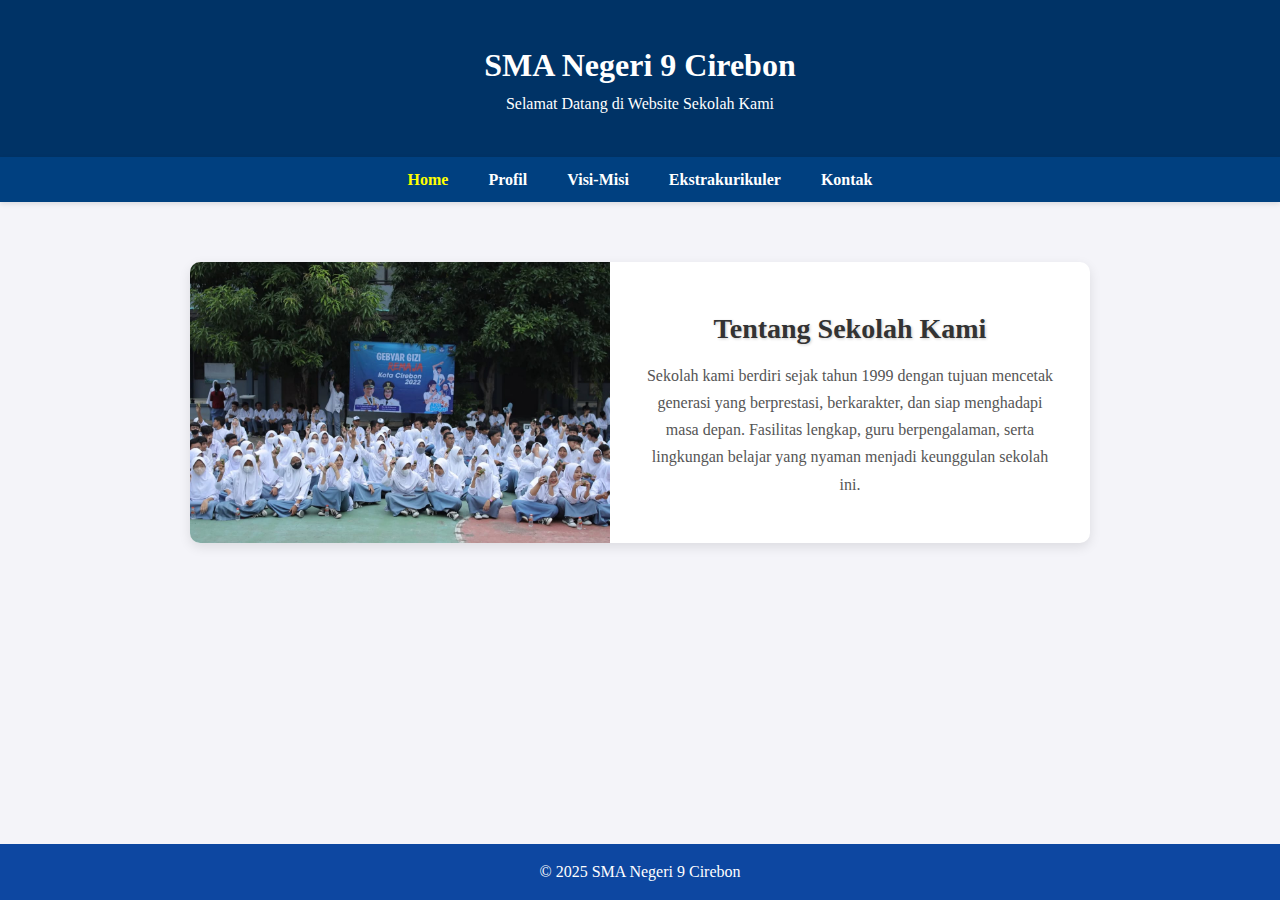
<file: index.html>
<!DOCTYPE html>
<html lang="id">
<head>
  <meta charset="UTF-8">
  <meta http-equiv="X-UA-Compatible" content="IE=Edge">
  <meta name="viewport" content="width=device-width, initial-scale=1.0">
  <title>SMA Negeri 9 Cirebon</title>
  <link rel="stylesheet" href="styles.css">
</head>
<body>

  <header>
    <h1>SMA Negeri 9 Cirebon</h1>
    <p>Selamat Datang di Website Sekolah Kami</p>
  </header>

  <nav>
    <ul>
      <li><a href="index.html" class="active">Home</a></li>
      <li><a href="tentang.html">Profil</a></li>
      <li><a href="visi-misi.html">Visi-Misi</a></li>
      <li><a href="eskul.html">Ekstrakurikuler</a></li>
      <li><a href="kontak.html">Kontak</a></li>
    </ul>
  </nav>

  <main>
    <section class="tentang">
      <div class="gambar">
        <img src="foto/foto1.jpg" alt="Foto Sekolah">
      </div>
      <div class="teks">
        <h2>Tentang Sekolah Kami</h2>
        <p>
          Sekolah kami berdiri sejak tahun 1999 dengan tujuan mencetak generasi yang berprestasi, berkarakter, dan siap menghadapi masa depan. 
          Fasilitas lengkap, guru berpengalaman, serta lingkungan belajar yang nyaman menjadi keunggulan sekolah ini.
        </p>
      </div>
    </section>
  </main>

    <footer>
    &copy; 2025 SMA Negeri 9 Cirebon
    </footer>



</body>
</html>
</file>
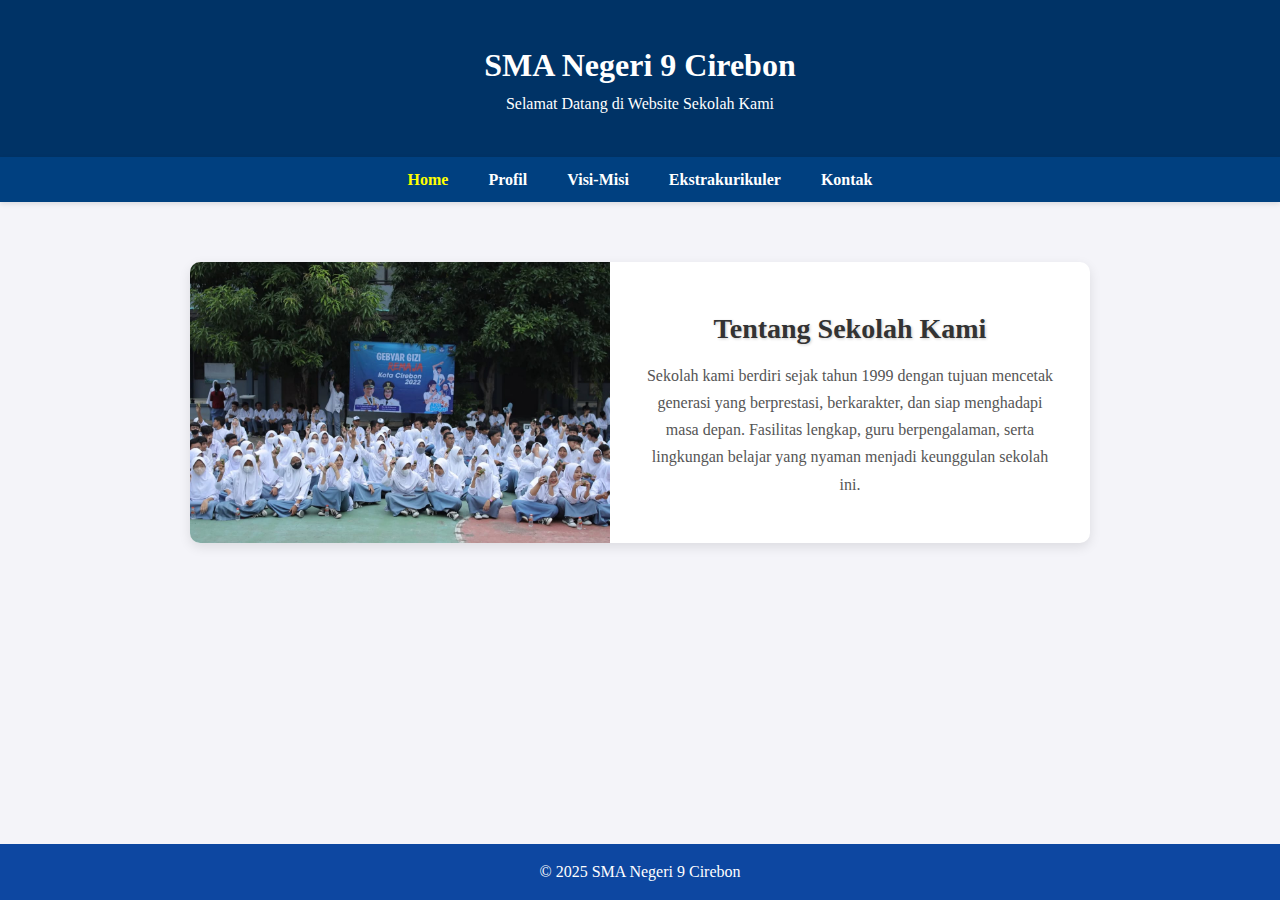
<file: Tugas Informatika/index.html>
<!DOCTYPE html>
<html lang="id">
<head>
  <meta charset="UTF-8">
  <meta http-equiv="X-UA-Compatible" content="IE=Edge">
  <meta name="viewport" content="width=device-width, initial-scale=1.0">
  <title>SMA Negeri 9 Cirebon</title>
  <link rel="stylesheet" href="styles.css">
</head>
<body>

  <header>
    <h1>SMA Negeri 9 Cirebon</h1>
    <p>Selamat Datang di Website Sekolah Kami</p>
  </header>

  <nav>
    <ul>
      <li><a href="index.html" class="active">Home</a></li>
      <li><a href="tentang.html">Profil</a></li>
      <li><a href="visi-misi.html">Visi-Misi</a></li>
      <li><a href="eskul.html">Ekstrakurikuler</a></li>
      <li><a href="kontak.html">Kontak</a></li>
    </ul>
  </nav>

  <main>
    <section class="tentang">
      <div class="gambar">
        <img src="foto/foto1.jpg" alt="Foto Sekolah">
      </div>
      <div class="teks">
        <h2>Tentang Sekolah Kami</h2>
        <p>
          Sekolah kami berdiri sejak tahun 1999 dengan tujuan mencetak generasi yang berprestasi, berkarakter, dan siap menghadapi masa depan. 
          Fasilitas lengkap, guru berpengalaman, serta lingkungan belajar yang nyaman menjadi keunggulan sekolah ini.
        </p>
      </div>
    </section>
  </main>

    <footer>
    &copy; 2025 SMA Negeri 9 Cirebon
    </footer>



</body>
</html>
</file>
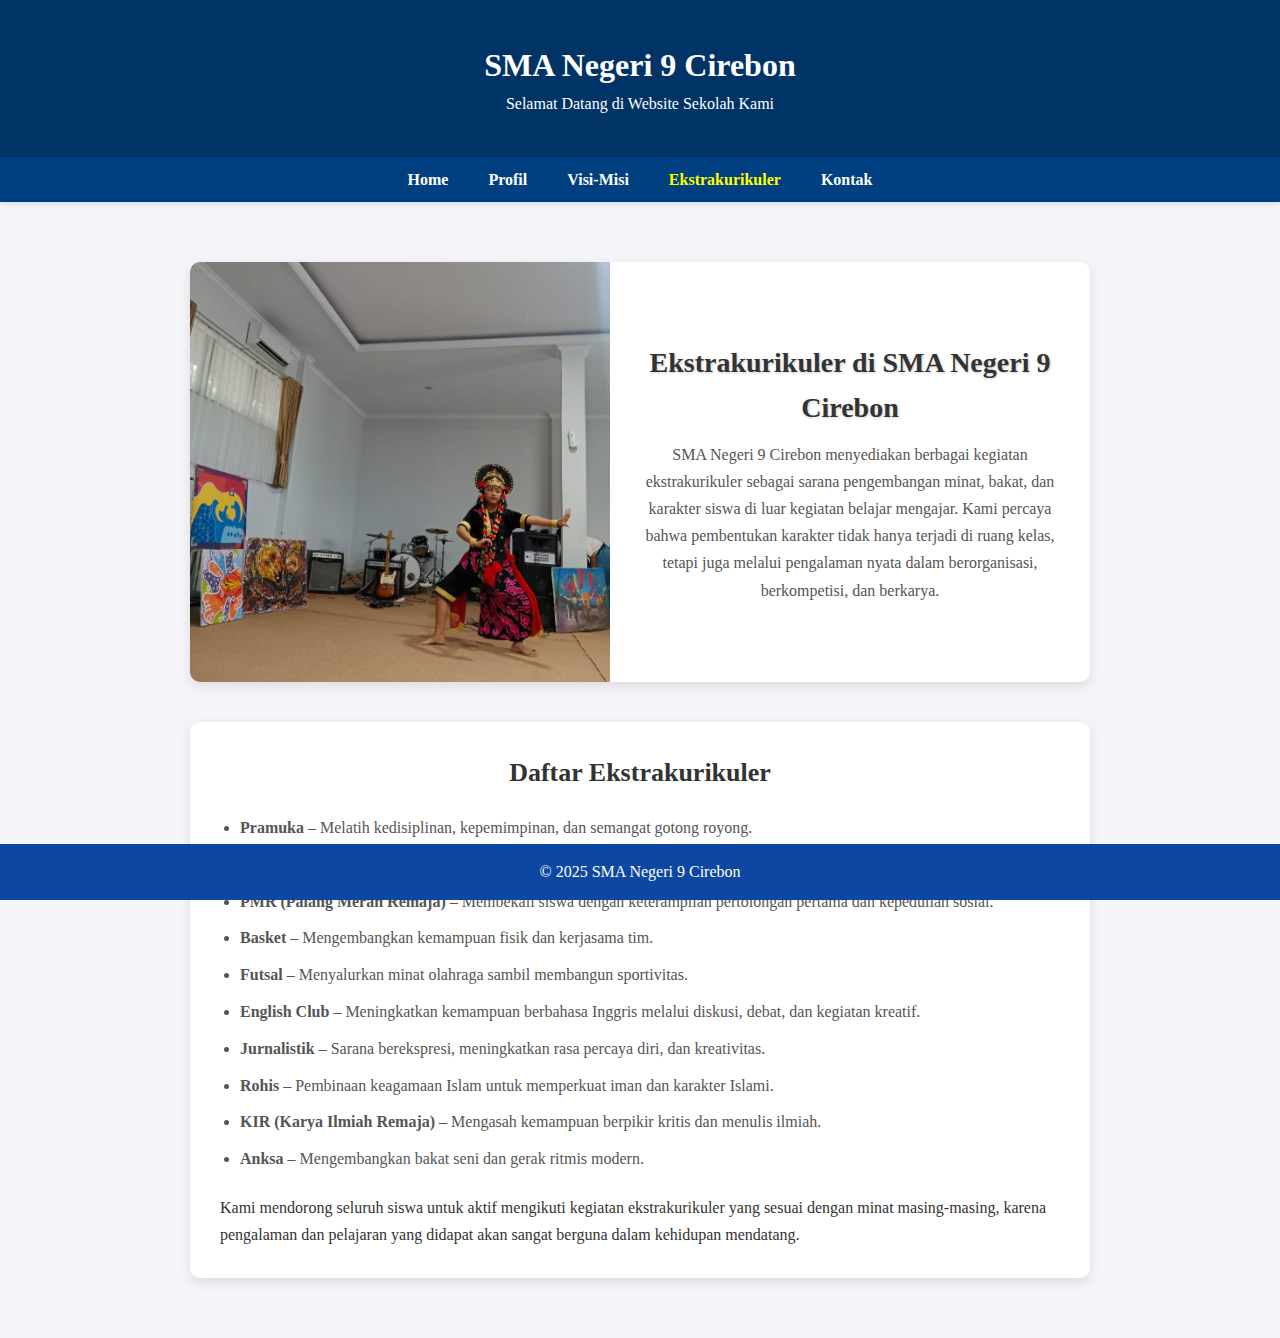
<file: eskul.html>
<!DOCTYPE html>
<html lang="id">
<head>
  <meta charset="UTF-8">
  <meta http-equiv="X-UA-Compatible" content="IE=Edge">
  <meta name="viewport" content="width=device-width, initial-scale=1.0">
  <title>SMA Negeri 9 Cirebon</title>
  <link rel="stylesheet" href="styles.css">
</head>
<body>

  <header>
    <h1>SMA Negeri 9 Cirebon</h1>
    <p>Selamat Datang di Website Sekolah Kami</p>
  </header>

  <nav>
    <ul>
      <li><a href="index.html">Home</a></li>
      <li><a href="tentang.html">Profil</a></li>
      <li><a href="visi-misi.html">Visi-Misi</a></li>
      <li><a href="eskul.html" class="active">Ekstrakurikuler</a></li>
      <li><a href="kontak.html">Kontak</a></li>
    </ul>
  </nav>

<main>
  <section class="tentang">
    <div class="gambar">
      <img src="foto/eskul.jpg" alt="Kegiatan Ekstrakurikuler">
    </div>
    <div class="teks">
      <h2>Ekstrakurikuler di SMA Negeri 9 Cirebon</h2>
      <p>SMA Negeri 9 Cirebon menyediakan berbagai kegiatan ekstrakurikuler sebagai sarana pengembangan minat, bakat, dan karakter siswa di luar kegiatan belajar mengajar. Kami percaya bahwa pembentukan karakter tidak hanya terjadi di ruang kelas, tetapi juga melalui pengalaman nyata dalam berorganisasi, berkompetisi, dan berkarya.</p>
    </div>
  </section>

  <section class="eskul-list">
    <h2>Daftar Ekstrakurikuler</h2>
    <ul>
      <li><strong>Pramuka</strong> – Melatih kedisiplinan, kepemimpinan, dan semangat gotong royong.</li>
      <li><strong>Paskibra</strong> – Membentuk karakter yang tangguh, bertanggung jawab, dan disiplin tinggi.</li>
      <li><strong>PMR (Palang Merah Remaja)</strong> – Membekali siswa dengan keterampilan pertolongan pertama dan kepedulian sosial.</li>
      <li><strong>Basket</strong> – Mengembangkan kemampuan fisik dan kerjasama tim.</li>
      <li><strong>Futsal</strong> – Menyalurkan minat olahraga sambil membangun sportivitas.</li>
      <li><strong>English Club</strong> – Meningkatkan kemampuan berbahasa Inggris melalui diskusi, debat, dan kegiatan kreatif.</li>
      <li><strong>Jurnalistik</strong> – Sarana berekspresi, meningkatkan rasa percaya diri, dan kreativitas.</li>
      <li><strong>Rohis</strong> – Pembinaan keagamaan Islam untuk memperkuat iman dan karakter Islami.</li>
      <li><strong>KIR (Karya Ilmiah Remaja)</strong> – Mengasah kemampuan berpikir kritis dan menulis ilmiah.</li>
      <li><strong>Anksa</strong> – Mengembangkan bakat seni dan gerak ritmis modern.</li>
    </ul>
    <p>Kami mendorong seluruh siswa untuk aktif mengikuti kegiatan ekstrakurikuler yang sesuai dengan minat masing-masing, karena pengalaman dan pelajaran yang didapat akan sangat berguna dalam kehidupan mendatang.</p>
  </section>
</main>



  <footer>
    &copy; 2025 SMA Negeri 9 Cirebon
  </footer>

</body>
</html>
</file>
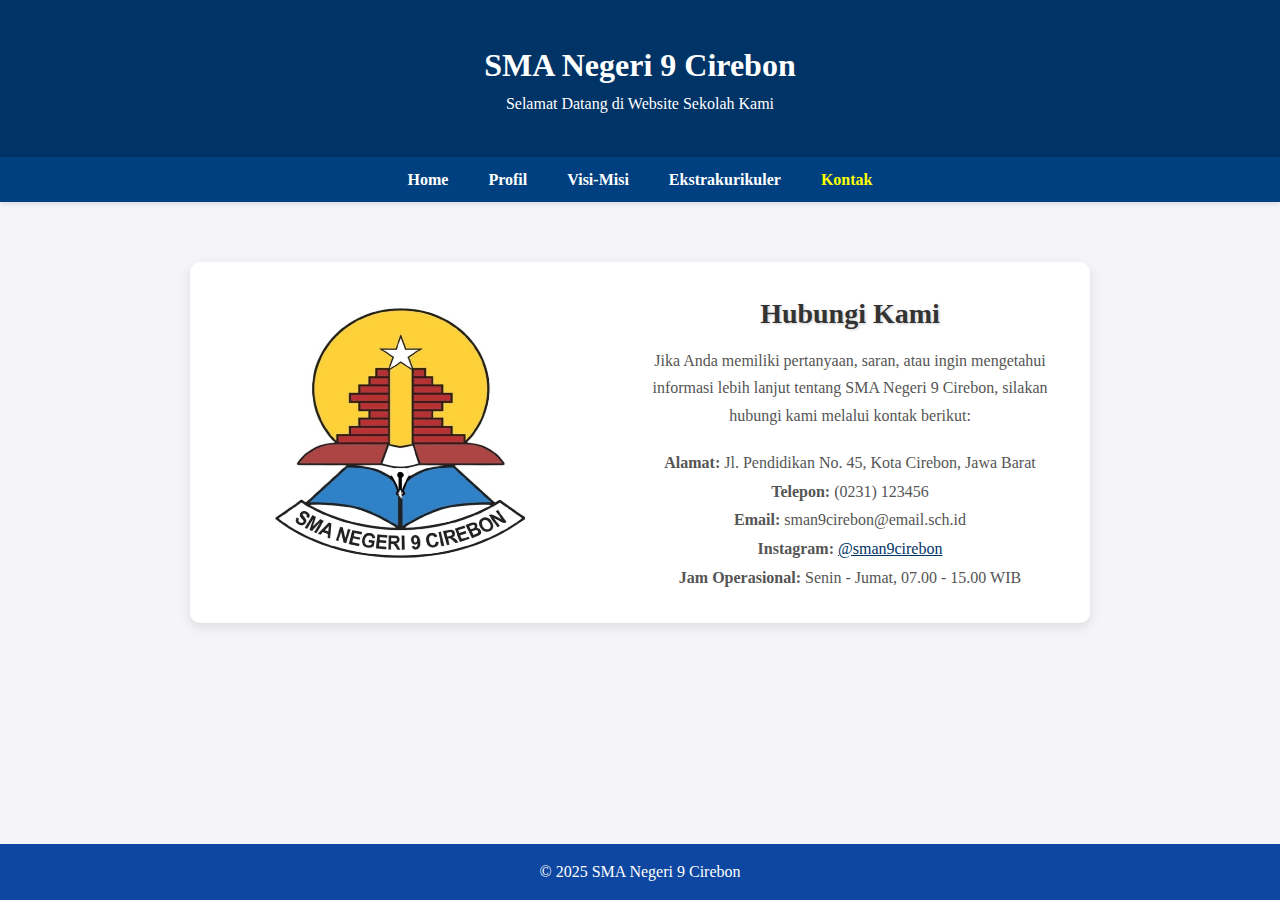
<file: kontak.html>
<!DOCTYPE html>
<html lang="id">
<head>
  <meta charset="UTF-8">
  <meta http-equiv="X-UA-Compatible" content="IE=Edge">
  <meta name="viewport" content="width=device-width, initial-scale=1.0">
  <title>SMA Negeri 9 Cirebon</title>
  <link rel="stylesheet" href="styles.css">
</head>
<body>

  <header>
    <h1>SMA Negeri 9 Cirebon</h1>
    <p>Selamat Datang di Website Sekolah Kami</p>
  </header>

  <nav>
    <ul>
      <li><a href="index.html">Home</a></li>
      <li><a href="tentang.html">Profil</a></li>
      <li><a href="visi-misi.html">Visi-Misi</a></li>
      <li><a href="eskul.html">Ekstrakurikuler</a></li>
      <li><a href="kontak.html" class="active">Kontak</a></li>
    </ul>
  </nav>

<main>
  <section class="tentang">
    <div class="gambar-kontak">
      <img src="foto/kontak.jpg" alt="Kontak SMA Negeri 9 Cirebon" style="width: 250px; height: 250px; ;">
    </div>
    <div class="teks">
      <h2>Hubungi Kami</h2>
      <p>Jika Anda memiliki pertanyaan, saran, atau ingin mengetahui informasi lebih lanjut tentang SMA Negeri 9 Cirebon, silakan hubungi kami melalui kontak berikut:</p>
      <ul style="list-style: none; padding-left: 0; margin-top: 20px; color: #555; font-size: 16px; line-height: 1.8;">
        <li><strong>Alamat:</strong> Jl. Pendidikan No. 45, Kota Cirebon, Jawa Barat</li>
        <li><strong>Telepon:</strong> (0231) 123456</li>
        <li><strong>Email:</strong> sman9cirebon@email.sch.id</li>
        <li><strong>Instagram:</strong> <a href="https://instagram.com/sman9cirebon" target="_blank" style="color: #003366; text-decoration: underline;">@sman9cirebon</a></li>
        <li><strong>Jam Operasional:</strong> Senin - Jumat, 07.00 - 15.00 WIB</li>
      </ul>
    </div>
  </section>
</main>


  <footer>
    &copy; 2025 SMA Negeri 9 Cirebon
  </footer>

</body>
</html>
</file>
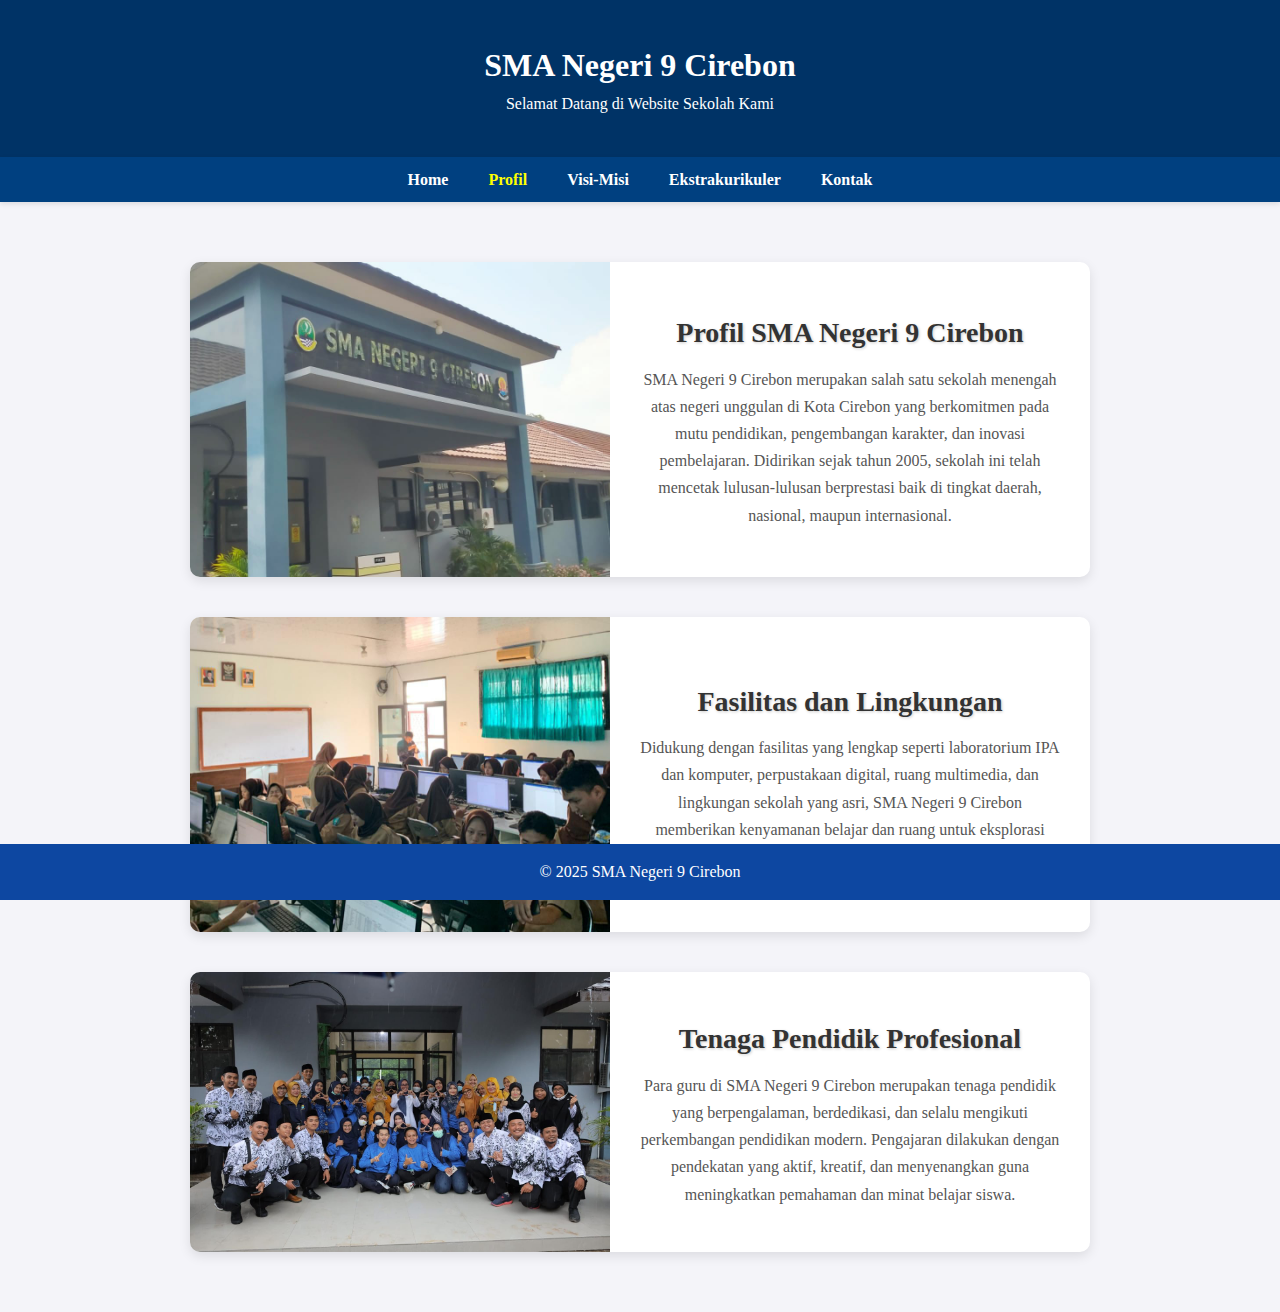
<file: tentang.html>
<!DOCTYPE html>
<html lang="id">
<head>
  <meta charset="UTF-8">
  <meta http-equiv="X-UA-Compatible" content="IE=Edge">
  <meta name="viewport" content="width=device-width, initial-scale=1.0">
  <title>SMA Negeri 9 Cirebon</title>
  <link rel="stylesheet" href="styles.css">
</head>
<body>

  <header>
    <h1>SMA Negeri 9 Cirebon</h1>
    <p>Selamat Datang di Website Sekolah Kami</p>
  </header>

  <nav>
    <ul>
      <li><a href="index.html">Home</a></li>
      <li><a href="tentang.html" class="active">Profil</a></li>
      <li><a href="visi-misi.html">Visi-Misi</a></li>
      <li><a href="eskul.html">Ekstrakurikuler</a></li>
      <li><a href="kontak.html">Kontak</a></li>
    </ul>
  </nav>

<main>
  <section class="tentang">
    <div class="gambar">
      <img src="foto/sekolah.jpg" alt="Foto SMA Negeri 9 Cirebon">
    </div>
    <div class="teks">
      <h2>Profil SMA Negeri 9 Cirebon</h2>
      <p>SMA Negeri 9 Cirebon merupakan salah satu sekolah menengah atas negeri unggulan di Kota Cirebon yang berkomitmen pada mutu pendidikan, pengembangan karakter, dan inovasi pembelajaran. Didirikan sejak tahun 2005, sekolah ini telah mencetak lulusan-lulusan berprestasi baik di tingkat daerah, nasional, maupun internasional.</p>
    </div>
  </section>

  <section class="tentang">
    <div class="gambar">
      <img src="foto/kegiatan.jpg" alt="Kegiatan Siswa SMA Negeri 9 Cirebon">
    </div>
    <div class="teks">
      <h2>Fasilitas dan Lingkungan</h2>
      <p>Didukung dengan fasilitas yang lengkap seperti laboratorium IPA dan komputer, perpustakaan digital, ruang multimedia, dan lingkungan sekolah yang asri, SMA Negeri 9 Cirebon memberikan kenyamanan belajar dan ruang untuk eksplorasi siswa secara maksimal.</p>
    </div>
  </section>

  <section class="tentang">
    <div class="gambar">
      <img src="foto/guru.jpg" alt="Guru SMA Negeri 9 Cirebon">
    </div>
    <div class="teks">
      <h2>Tenaga Pendidik Profesional</h2>
      <p>Para guru di SMA Negeri 9 Cirebon merupakan tenaga pendidik yang berpengalaman, berdedikasi, dan selalu mengikuti perkembangan pendidikan modern. Pengajaran dilakukan dengan pendekatan yang aktif, kreatif, dan menyenangkan guna meningkatkan pemahaman dan minat belajar siswa.</p>
    </div>
  </section>
</main>


  <footer>
    &copy; 2025 SMA Negeri 9 Cirebon
  </footer>

</body>
</html>
</file>
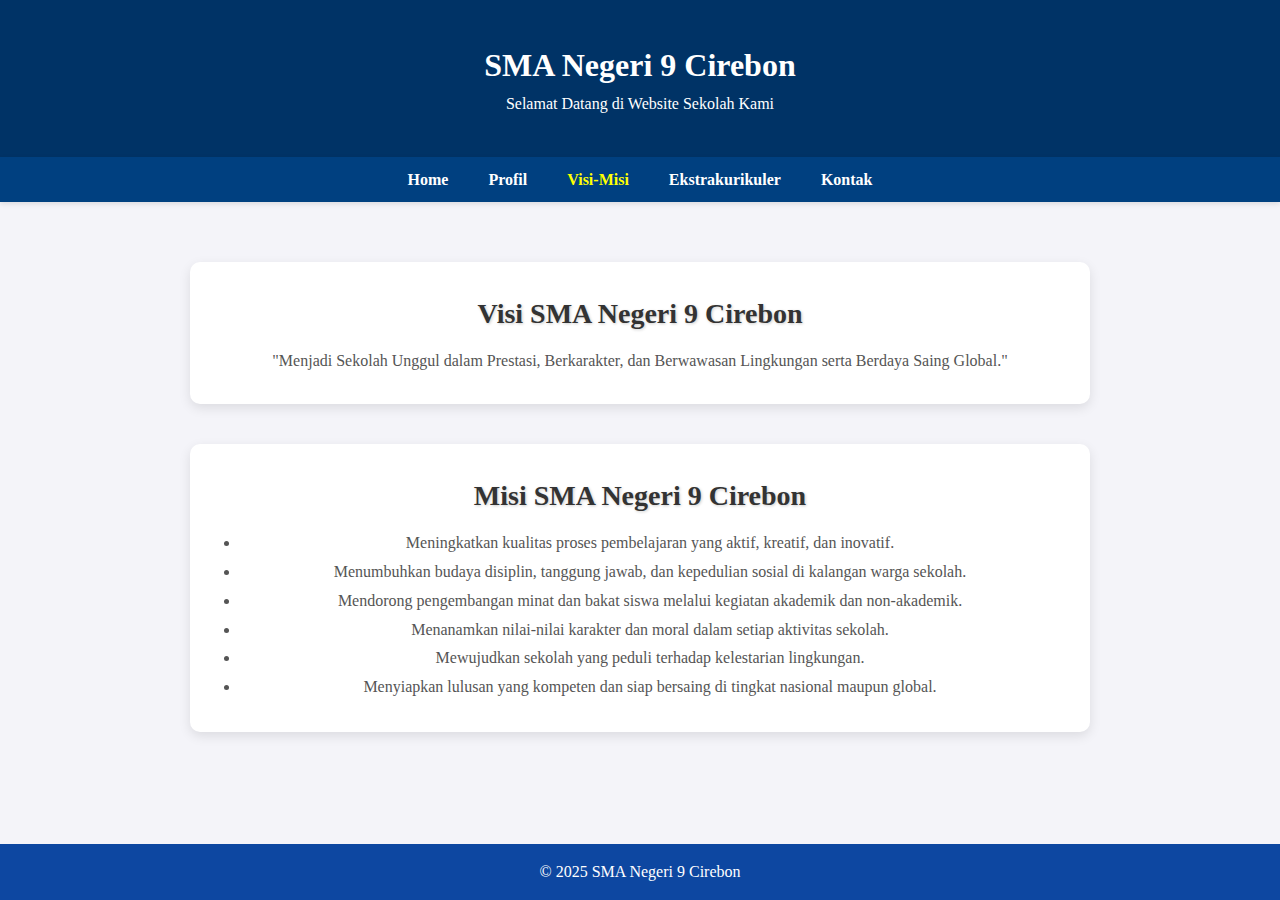
<file: visi-misi.html>
<!DOCTYPE html>
<html lang="id">
<head>
  <meta charset="UTF-8">
  <meta http-equiv="X-UA-Compatible" content="IE=Edge">
  <meta name="viewport" content="width=device-width, initial-scale=1.0">
  <title>SMA Negeri 9 Cirebon</title>
  <link rel="stylesheet" href="styles.css">
</head>
<body>

  <header>
    <h1>SMA Negeri 9 Cirebon</h1>
    <p>Selamat Datang di Website Sekolah Kami</p>
  </header>

  <nav>
    <ul>
      <li><a href="index.html">Home</a></li>
      <li><a href="tentang.html">Profil</a></li>
      <li><a href="visi-misi.html" class="active">Visi-Misi</a></li>
      <li><a href="eskul.html">Ekstrakurikuler</a></li>
      <li><a href="kontak.html">Kontak</a></li>
    </ul>
  </nav>

<main>
  <section class="tentang">
    <!-- <div class="gambar">
      <img src="images/visi.jpg" alt="Ilustrasi Visi Sekolah">
    </div> -->
    <div class="teks">
      <h2>Visi SMA Negeri 9 Cirebon</h2>
      <p>"Menjadi Sekolah Unggul dalam Prestasi, Berkarakter, dan Berwawasan Lingkungan serta Berdaya Saing Global."</p>
    </div>
  </section>

  <section class="tentang">
    <!-- <div class="gambar">
      <img src="images/misi.jpg" alt="Ilustrasi Misi Sekolah">
    </div> -->
    <div class="teks">
      <h2>Misi SMA Negeri 9 Cirebon</h2>
      <ul style="list-style: disc; padding-left: 20px; color: #555; font-size: 16px; line-height: 1.8;">
        <li>Meningkatkan kualitas proses pembelajaran yang aktif, kreatif, dan inovatif.</li>
        <li>Menumbuhkan budaya disiplin, tanggung jawab, dan kepedulian sosial di kalangan warga sekolah.</li>
        <li>Mendorong pengembangan minat dan bakat siswa melalui kegiatan akademik dan non-akademik.</li>
        <li>Menanamkan nilai-nilai karakter dan moral dalam setiap aktivitas sekolah.</li>
        <li>Mewujudkan sekolah yang peduli terhadap kelestarian lingkungan.</li>
        <li>Menyiapkan lulusan yang kompeten dan siap bersaing di tingkat nasional maupun global.</li>
      </ul>
    </div>
  </section>
</main>


  <footer>
    &copy; 2025 SMA Negeri 9 Cirebon
  </footer>

</body>
</html>
</file>
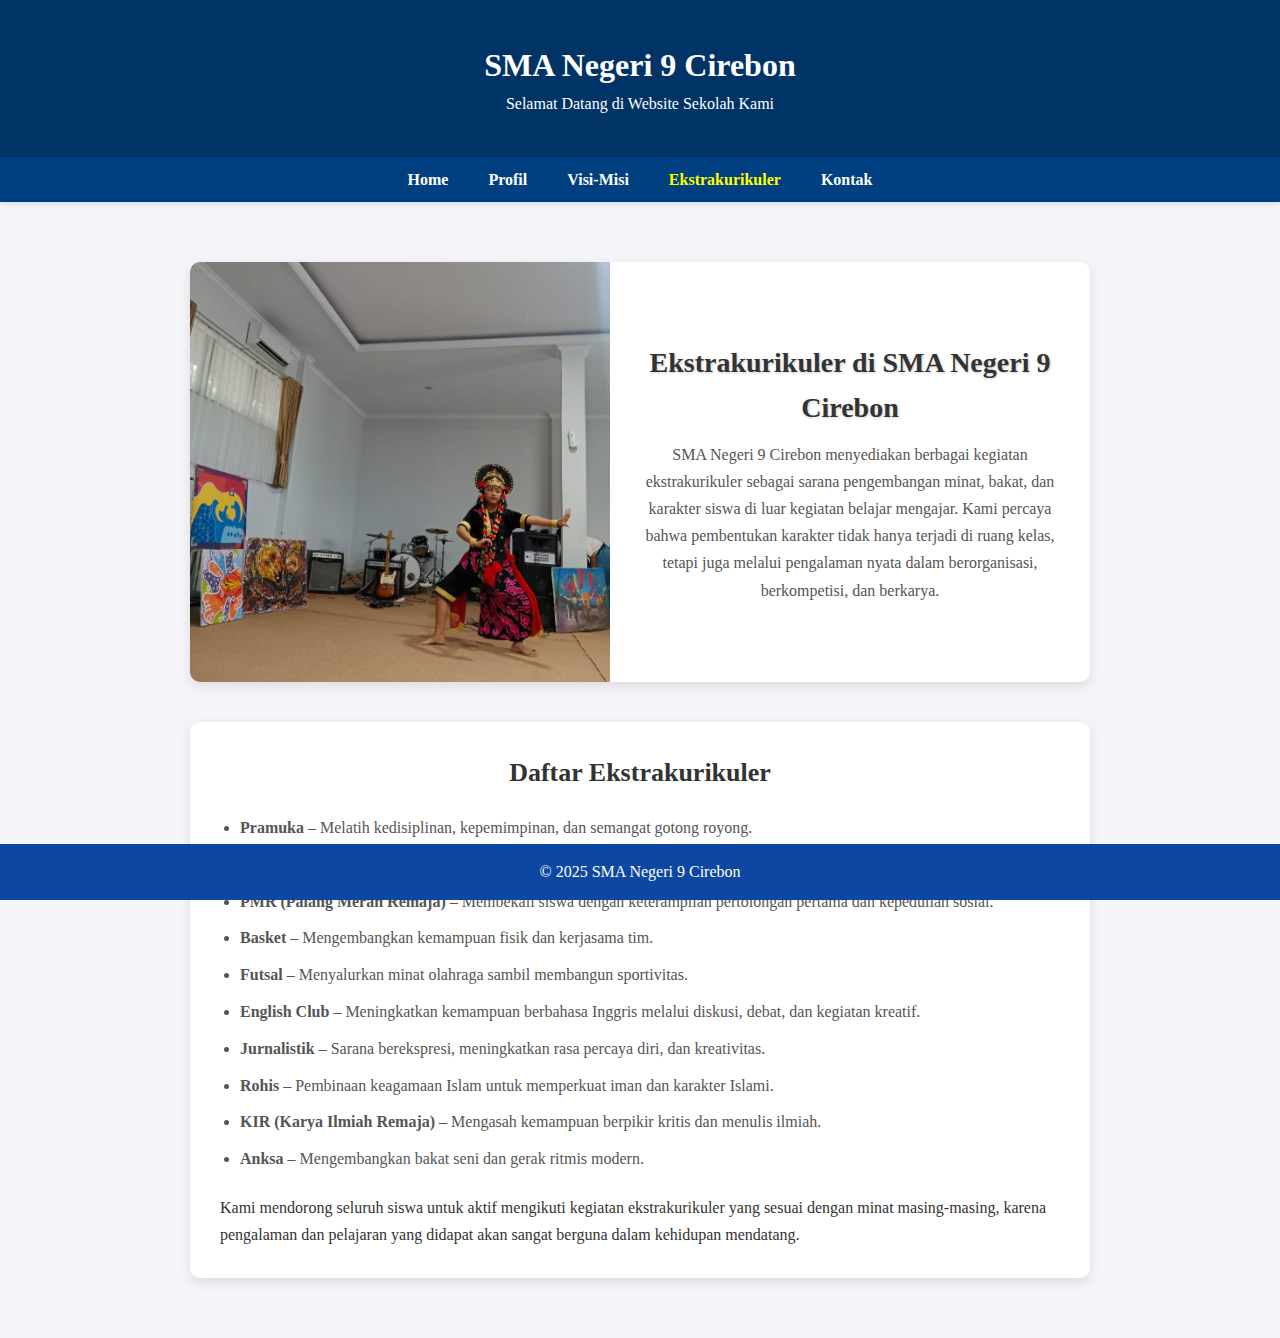
<file: Tugas Informatika/eskul.html>
<!DOCTYPE html>
<html lang="id">
<head>
  <meta charset="UTF-8">
  <meta http-equiv="X-UA-Compatible" content="IE=Edge">
  <meta name="viewport" content="width=device-width, initial-scale=1.0">
  <title>SMA Negeri 9 Cirebon</title>
  <link rel="stylesheet" href="styles.css">
</head>
<body>

  <header>
    <h1>SMA Negeri 9 Cirebon</h1>
    <p>Selamat Datang di Website Sekolah Kami</p>
  </header>

  <nav>
    <ul>
      <li><a href="index.html">Home</a></li>
      <li><a href="tentang.html">Profil</a></li>
      <li><a href="visi-misi.html">Visi-Misi</a></li>
      <li><a href="eskul.html" class="active">Ekstrakurikuler</a></li>
      <li><a href="kontak.html">Kontak</a></li>
    </ul>
  </nav>

<main>
  <section class="tentang">
    <div class="gambar">
      <img src="foto/eskul.jpg" alt="Kegiatan Ekstrakurikuler">
    </div>
    <div class="teks">
      <h2>Ekstrakurikuler di SMA Negeri 9 Cirebon</h2>
      <p>SMA Negeri 9 Cirebon menyediakan berbagai kegiatan ekstrakurikuler sebagai sarana pengembangan minat, bakat, dan karakter siswa di luar kegiatan belajar mengajar. Kami percaya bahwa pembentukan karakter tidak hanya terjadi di ruang kelas, tetapi juga melalui pengalaman nyata dalam berorganisasi, berkompetisi, dan berkarya.</p>
    </div>
  </section>

  <section class="eskul-list">
    <h2>Daftar Ekstrakurikuler</h2>
    <ul>
      <li><strong>Pramuka</strong> – Melatih kedisiplinan, kepemimpinan, dan semangat gotong royong.</li>
      <li><strong>Paskibra</strong> – Membentuk karakter yang tangguh, bertanggung jawab, dan disiplin tinggi.</li>
      <li><strong>PMR (Palang Merah Remaja)</strong> – Membekali siswa dengan keterampilan pertolongan pertama dan kepedulian sosial.</li>
      <li><strong>Basket</strong> – Mengembangkan kemampuan fisik dan kerjasama tim.</li>
      <li><strong>Futsal</strong> – Menyalurkan minat olahraga sambil membangun sportivitas.</li>
      <li><strong>English Club</strong> – Meningkatkan kemampuan berbahasa Inggris melalui diskusi, debat, dan kegiatan kreatif.</li>
      <li><strong>Jurnalistik</strong> – Sarana berekspresi, meningkatkan rasa percaya diri, dan kreativitas.</li>
      <li><strong>Rohis</strong> – Pembinaan keagamaan Islam untuk memperkuat iman dan karakter Islami.</li>
      <li><strong>KIR (Karya Ilmiah Remaja)</strong> – Mengasah kemampuan berpikir kritis dan menulis ilmiah.</li>
      <li><strong>Anksa</strong> – Mengembangkan bakat seni dan gerak ritmis modern.</li>
    </ul>
    <p>Kami mendorong seluruh siswa untuk aktif mengikuti kegiatan ekstrakurikuler yang sesuai dengan minat masing-masing, karena pengalaman dan pelajaran yang didapat akan sangat berguna dalam kehidupan mendatang.</p>
  </section>
</main>



  <footer>
    &copy; 2025 SMA Negeri 9 Cirebon
  </footer>

</body>
</html>
</file>
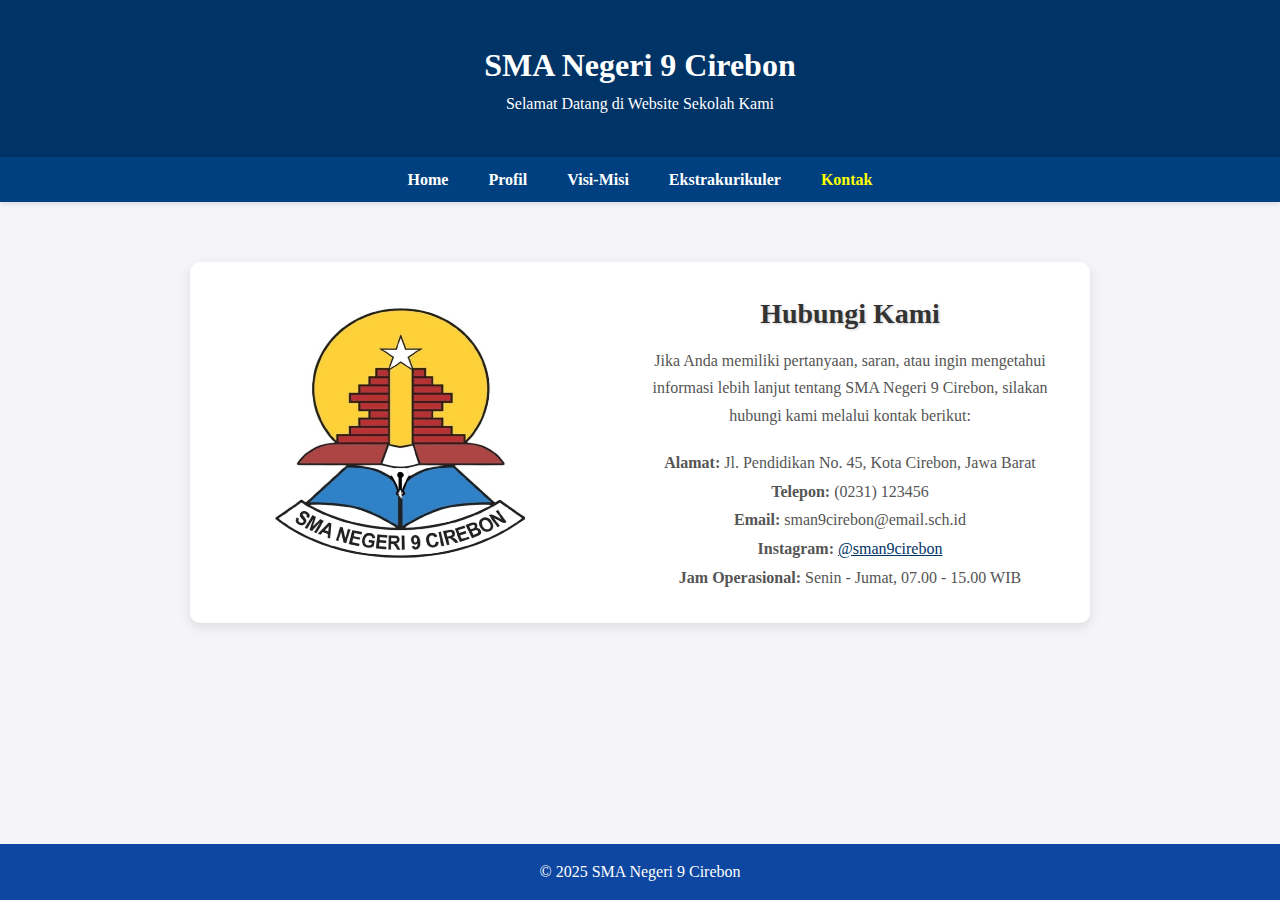
<file: Tugas Informatika/kontak.html>
<!DOCTYPE html>
<html lang="id">
<head>
  <meta charset="UTF-8">
  <meta http-equiv="X-UA-Compatible" content="IE=Edge">
  <meta name="viewport" content="width=device-width, initial-scale=1.0">
  <title>SMA Negeri 9 Cirebon</title>
  <link rel="stylesheet" href="styles.css">
</head>
<body>

  <header>
    <h1>SMA Negeri 9 Cirebon</h1>
    <p>Selamat Datang di Website Sekolah Kami</p>
  </header>

  <nav>
    <ul>
      <li><a href="index.html">Home</a></li>
      <li><a href="tentang.html">Profil</a></li>
      <li><a href="visi-misi.html">Visi-Misi</a></li>
      <li><a href="eskul.html">Ekstrakurikuler</a></li>
      <li><a href="kontak.html" class="active">Kontak</a></li>
    </ul>
  </nav>

<main>
  <section class="tentang">
    <div class="gambar-kontak">
      <img src="foto/kontak.jpg" alt="Kontak SMA Negeri 9 Cirebon" style="width: 250px; height: 250px; ;">
    </div>
    <div class="teks">
      <h2>Hubungi Kami</h2>
      <p>Jika Anda memiliki pertanyaan, saran, atau ingin mengetahui informasi lebih lanjut tentang SMA Negeri 9 Cirebon, silakan hubungi kami melalui kontak berikut:</p>
      <ul style="list-style: none; padding-left: 0; margin-top: 20px; color: #555; font-size: 16px; line-height: 1.8;">
        <li><strong>Alamat:</strong> Jl. Pendidikan No. 45, Kota Cirebon, Jawa Barat</li>
        <li><strong>Telepon:</strong> (0231) 123456</li>
        <li><strong>Email:</strong> sman9cirebon@email.sch.id</li>
        <li><strong>Instagram:</strong> <a href="https://instagram.com/sman9cirebon" target="_blank" style="color: #003366; text-decoration: underline;">@sman9cirebon</a></li>
        <li><strong>Jam Operasional:</strong> Senin - Jumat, 07.00 - 15.00 WIB</li>
      </ul>
    </div>
  </section>
</main>


  <footer>
    &copy; 2025 SMA Negeri 9 Cirebon
  </footer>

</body>
</html>
</file>
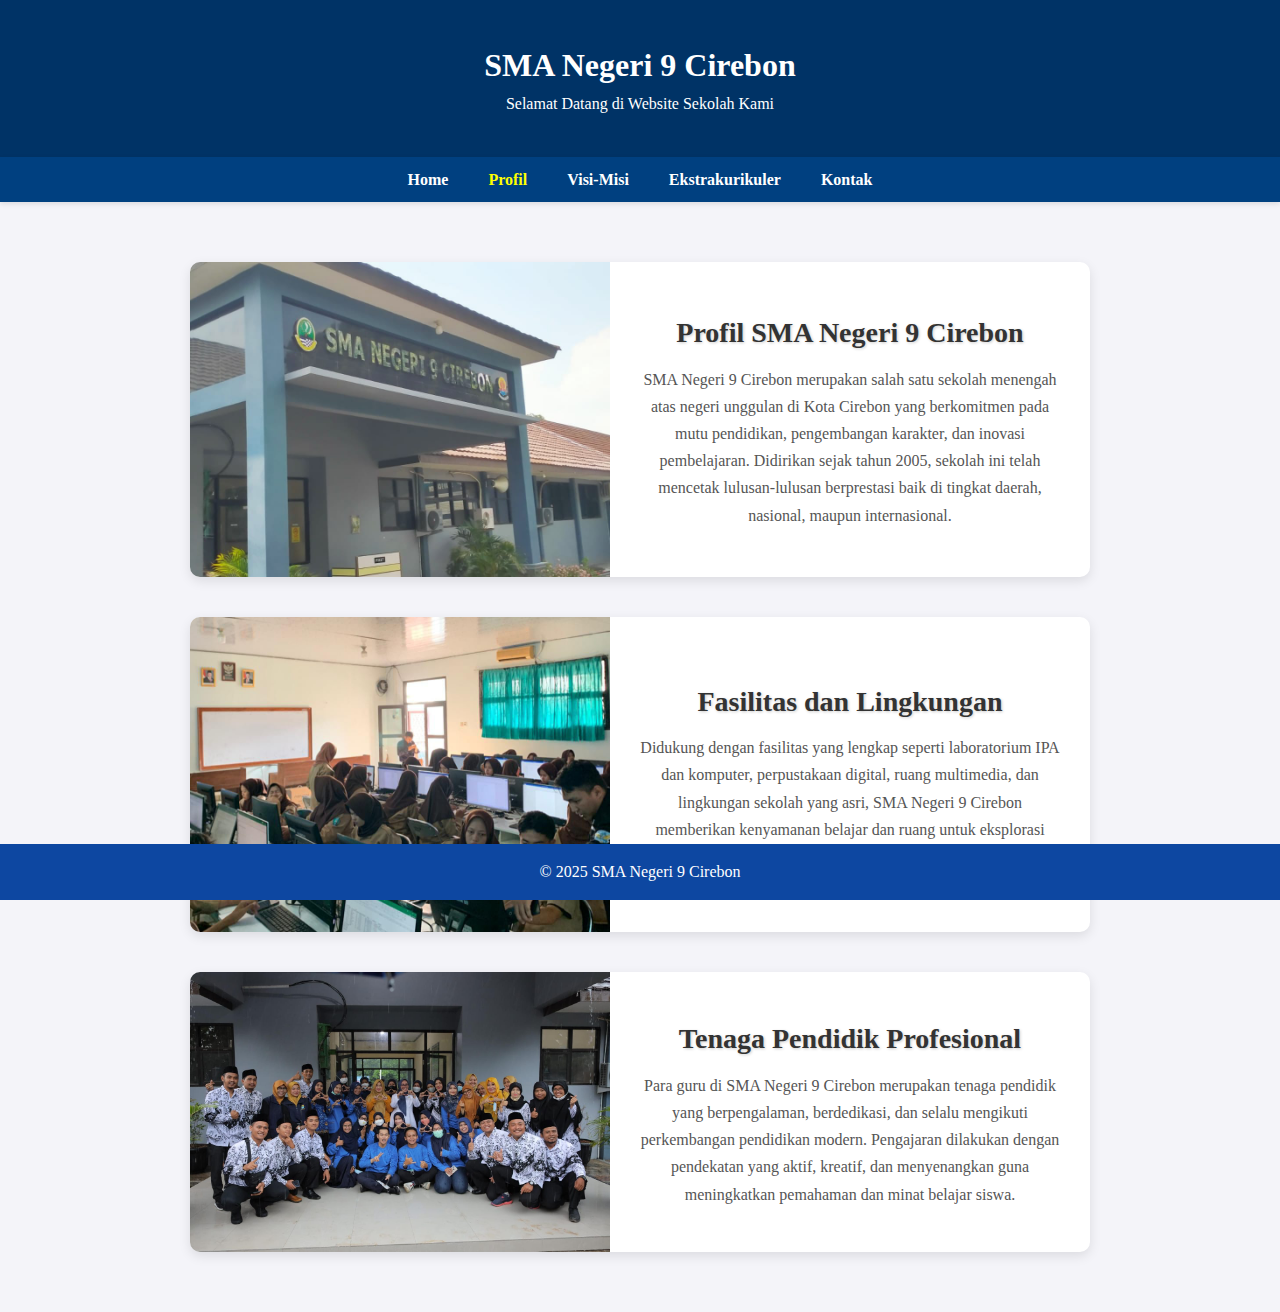
<file: Tugas Informatika/tentang.html>
<!DOCTYPE html>
<html lang="id">
<head>
  <meta charset="UTF-8">
  <meta http-equiv="X-UA-Compatible" content="IE=Edge">
  <meta name="viewport" content="width=device-width, initial-scale=1.0">
  <title>SMA Negeri 9 Cirebon</title>
  <link rel="stylesheet" href="styles.css">
</head>
<body>

  <header>
    <h1>SMA Negeri 9 Cirebon</h1>
    <p>Selamat Datang di Website Sekolah Kami</p>
  </header>

  <nav>
    <ul>
      <li><a href="index.html">Home</a></li>
      <li><a href="tentang.html" class="active">Profil</a></li>
      <li><a href="visi-misi.html">Visi-Misi</a></li>
      <li><a href="eskul.html">Ekstrakurikuler</a></li>
      <li><a href="kontak.html">Kontak</a></li>
    </ul>
  </nav>

<main>
  <section class="tentang">
    <div class="gambar">
      <img src="foto/sekolah.jpg" alt="Foto SMA Negeri 9 Cirebon">
    </div>
    <div class="teks">
      <h2>Profil SMA Negeri 9 Cirebon</h2>
      <p>SMA Negeri 9 Cirebon merupakan salah satu sekolah menengah atas negeri unggulan di Kota Cirebon yang berkomitmen pada mutu pendidikan, pengembangan karakter, dan inovasi pembelajaran. Didirikan sejak tahun 2005, sekolah ini telah mencetak lulusan-lulusan berprestasi baik di tingkat daerah, nasional, maupun internasional.</p>
    </div>
  </section>

  <section class="tentang">
    <div class="gambar">
      <img src="foto/kegiatan.jpg" alt="Kegiatan Siswa SMA Negeri 9 Cirebon">
    </div>
    <div class="teks">
      <h2>Fasilitas dan Lingkungan</h2>
      <p>Didukung dengan fasilitas yang lengkap seperti laboratorium IPA dan komputer, perpustakaan digital, ruang multimedia, dan lingkungan sekolah yang asri, SMA Negeri 9 Cirebon memberikan kenyamanan belajar dan ruang untuk eksplorasi siswa secara maksimal.</p>
    </div>
  </section>

  <section class="tentang">
    <div class="gambar">
      <img src="foto/guru.jpg" alt="Guru SMA Negeri 9 Cirebon">
    </div>
    <div class="teks">
      <h2>Tenaga Pendidik Profesional</h2>
      <p>Para guru di SMA Negeri 9 Cirebon merupakan tenaga pendidik yang berpengalaman, berdedikasi, dan selalu mengikuti perkembangan pendidikan modern. Pengajaran dilakukan dengan pendekatan yang aktif, kreatif, dan menyenangkan guna meningkatkan pemahaman dan minat belajar siswa.</p>
    </div>
  </section>
</main>


  <footer>
    &copy; 2025 SMA Negeri 9 Cirebon
  </footer>

</body>
</html>
</file>
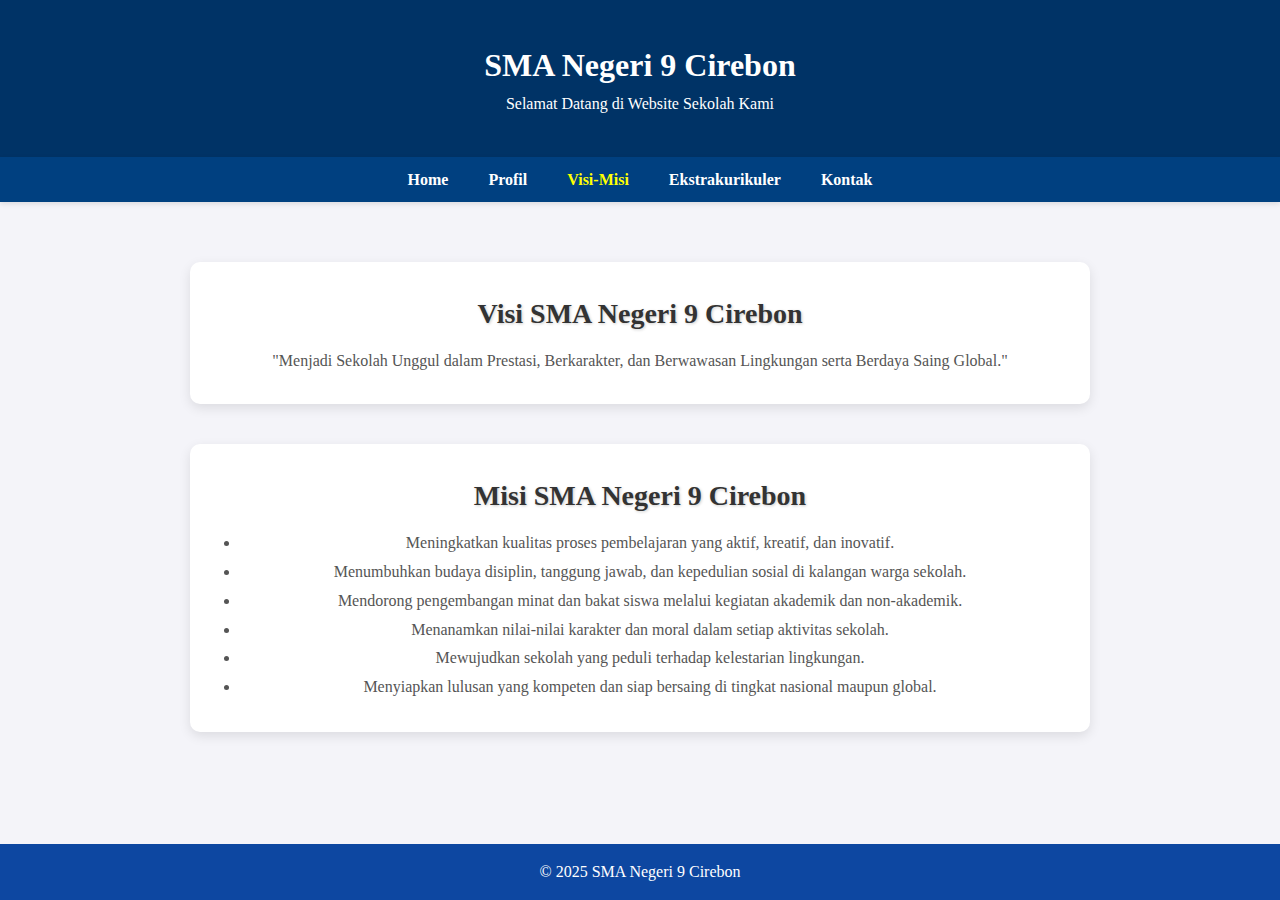
<file: Tugas Informatika/visi-misi.html>
<!DOCTYPE html>
<html lang="id">
<head>
  <meta charset="UTF-8">
  <meta http-equiv="X-UA-Compatible" content="IE=Edge">
  <meta name="viewport" content="width=device-width, initial-scale=1.0">
  <title>SMA Negeri 9 Cirebon</title>
  <link rel="stylesheet" href="styles.css">
</head>
<body>

  <header>
    <h1>SMA Negeri 9 Cirebon</h1>
    <p>Selamat Datang di Website Sekolah Kami</p>
  </header>

  <nav>
    <ul>
      <li><a href="index.html">Home</a></li>
      <li><a href="tentang.html">Profil</a></li>
      <li><a href="visi-misi.html" class="active">Visi-Misi</a></li>
      <li><a href="eskul.html">Ekstrakurikuler</a></li>
      <li><a href="kontak.html">Kontak</a></li>
    </ul>
  </nav>

<main>
  <section class="tentang">
    <!-- <div class="gambar">
      <img src="images/visi.jpg" alt="Ilustrasi Visi Sekolah">
    </div> -->
    <div class="teks">
      <h2>Visi SMA Negeri 9 Cirebon</h2>
      <p>"Menjadi Sekolah Unggul dalam Prestasi, Berkarakter, dan Berwawasan Lingkungan serta Berdaya Saing Global."</p>
    </div>
  </section>

  <section class="tentang">
    <!-- <div class="gambar">
      <img src="images/misi.jpg" alt="Ilustrasi Misi Sekolah">
    </div> -->
    <div class="teks">
      <h2>Misi SMA Negeri 9 Cirebon</h2>
      <ul style="list-style: disc; padding-left: 20px; color: #555; font-size: 16px; line-height: 1.8;">
        <li>Meningkatkan kualitas proses pembelajaran yang aktif, kreatif, dan inovatif.</li>
        <li>Menumbuhkan budaya disiplin, tanggung jawab, dan kepedulian sosial di kalangan warga sekolah.</li>
        <li>Mendorong pengembangan minat dan bakat siswa melalui kegiatan akademik dan non-akademik.</li>
        <li>Menanamkan nilai-nilai karakter dan moral dalam setiap aktivitas sekolah.</li>
        <li>Mewujudkan sekolah yang peduli terhadap kelestarian lingkungan.</li>
        <li>Menyiapkan lulusan yang kompeten dan siap bersaing di tingkat nasional maupun global.</li>
      </ul>
    </div>
  </section>
</main>


  <footer>
    &copy; 2025 SMA Negeri 9 Cirebon
  </footer>

</body>
</html>
</file>
<file: styles.css>
/* Reset dan gaya dasar */
* {
  margin: 0;
  padding: 0;
  box-sizing: border-box;
}

body {
  font-family: "Times New Roman", serif;
  background-color: #f4f4f9;
  color: #333;
  line-height: 1.6;
}

/* Header */
header {
  background-color: #003366;
  color: white;
  padding: 40px 15px;
  text-align: center;
}

/* Navigasi */
nav {
  background-color: #004080;
  box-shadow: 0 2px 5px rgba(0, 0, 0, 0.1);
}

nav ul {
  list-style: none;
  display: flex;
  align-items: center;
  justify-content: center; /* opsional, biar rata tengah */
  flex-wrap: wrap;
  flex-direction: row;
  padding: 10px 0;
}

nav li {
  margin: 0 20px;
}

nav a {
  position: relative;
  color: white;
  text-decoration: none;
  font-weight: bold;
  padding: 8px 0;
  transition: all 0.3s ease;
}

/* efek hover underline halus */
nav a::after {
  content: "";
  position: absolute;
  left: 0;
  bottom: -3px;
  width: 0;
  height: 2px;
  background: yellow;
  transition: width 0.3s ease;
}

nav a:hover::after {
  width: 100%;
}

nav a:hover {
  color: yellow;
  transform: scale(1.05);
}

/* warna untuk halaman aktif */
nav a.active {
  color: yellow;
}

/* Tentang Sekolah */
.tentang {
  display: flex;
  align-items: center;
  justify-content: center;
  max-width: 900px;
  margin: 40px auto;
  background: white;
  border-radius: 10px;
  box-shadow: 0 4px 12px rgba(0, 0, 0, 0.1);
  overflow: hidden;
}

.gambar {
  flex: 1;
}

.gambar img {
  width: 100%;
  height: auto;
  display: block;
}

.teks {
  flex: 1;
  padding: 30px;
}

.teks h2 {
  margin-bottom: 10px;
  font-size: 28px;
  color: #333;
  text-shadow: 1px 1px 3px rgba(0, 0, 0, 0.2);
}

.teks p {
  font-size: 16px;
  color: #555;
  line-height: 1.7;
}

/* Konten utama */
main {
  padding: 20px;
  text-align: center;
}

/* Footer */

footer {
  background: #0d47a1;
  color: white;
  text-align: center;
  padding: 15px;
  margin-top: 40px;
  position: fixed;
  right: 0;
  left: 0;
  bottom: 0;
}

/* Responsif untuk HP */
@media (max-width: 768px) {
  .tentang {
    flex-direction: column;
  }

  .teks {
    padding: 20px;
  }

  .gambar img {
    border-bottom: 1px solid #eee;
  }

  nav ul {
    flex-direction: column;
  }

  nav li {
    margin: 10px 0;
  }
}

/* Ekstrakurikuler List */
.eskul-list {
  max-width: 900px;
  margin: 40px auto;
  background: white;
  border-radius: 10px;
  box-shadow: 0 4px 12px rgba(0, 0, 0, 0.1);
  padding: 30px;
  text-align: left;
}

.eskul-list h2 {
  text-align: center;
  margin-bottom: 20px;
  font-size: 26px;
  color: #333;
}

.eskul-list ul {
  list-style: disc;
  padding-left: 20px;
  color: #555;
  font-size: 16px;
  line-height: 1.8;
}

.eskul-list li {
  margin-bottom: 8px;
}

.eskul-list p {
  margin-top: 20px;
  color: #333;
  font-size: 16px;
  line-height: 1.7;
}



.gambar-kontak {
  flex: 1;
  display: flex;
  justify-content: center;
  margin-bottom: 20px;
}
</file>
<file: Tugas Informatika/styles.css>
/* Reset dan gaya dasar */
* {
  margin: 0;
  padding: 0;
  box-sizing: border-box;
}

body {
  font-family: "Times New Roman", serif;
  background-color: #f4f4f9;
  color: #333;
  line-height: 1.6;
}

/* Header */
header {
  background-color: #003366;
  color: white;
  padding: 40px 15px;
  text-align: center;
}

/* Navigasi */
nav {
  background-color: #004080;
  box-shadow: 0 2px 5px rgba(0, 0, 0, 0.1);
}

nav ul {
  list-style: none;
  display: flex;
  align-items: center;
  justify-content: center; /* opsional, biar rata tengah */
  flex-wrap: wrap;
  flex-direction: row;
  padding: 10px 0;
}

nav li {
  margin: 0 20px;
}

nav a {
  position: relative;
  color: white;
  text-decoration: none;
  font-weight: bold;
  padding: 8px 0;
  transition: all 0.3s ease;
}

/* efek hover underline halus */
nav a::after {
  content: "";
  position: absolute;
  left: 0;
  bottom: -3px;
  width: 0;
  height: 2px;
  background: yellow;
  transition: width 0.3s ease;
}

nav a:hover::after {
  width: 100%;
}

nav a:hover {
  color: yellow;
  transform: scale(1.05);
}

/* warna untuk halaman aktif */
nav a.active {
  color: yellow;
}

/* Tentang Sekolah */
.tentang {
  display: flex;
  align-items: center;
  justify-content: center;
  max-width: 900px;
  margin: 40px auto;
  background: white;
  border-radius: 10px;
  box-shadow: 0 4px 12px rgba(0, 0, 0, 0.1);
  overflow: hidden;
}

.gambar {
  flex: 1;
}

.gambar img {
  width: 100%;
  height: auto;
  display: block;
}

.teks {
  flex: 1;
  padding: 30px;
}

.teks h2 {
  margin-bottom: 10px;
  font-size: 28px;
  color: #333;
  text-shadow: 1px 1px 3px rgba(0, 0, 0, 0.2);
}

.teks p {
  font-size: 16px;
  color: #555;
  line-height: 1.7;
}

/* Konten utama */
main {
  padding: 20px;
  text-align: center;
}

/* Footer */

footer {
  background: #0d47a1;
  color: white;
  text-align: center;
  padding: 15px;
  margin-top: 40px;
  position: fixed;
  right: 0;
  left: 0;
  bottom: 0;
}

/* Responsif untuk HP */
@media (max-width: 768px) {
  .tentang {
    flex-direction: column;
  }

  .teks {
    padding: 20px;
  }

  .gambar img {
    border-bottom: 1px solid #eee;
  }

  nav ul {
    flex-direction: column;
  }

  nav li {
    margin: 10px 0;
  }
}

/* Ekstrakurikuler List */
.eskul-list {
  max-width: 900px;
  margin: 40px auto;
  background: white;
  border-radius: 10px;
  box-shadow: 0 4px 12px rgba(0, 0, 0, 0.1);
  padding: 30px;
  text-align: left;
}

.eskul-list h2 {
  text-align: center;
  margin-bottom: 20px;
  font-size: 26px;
  color: #333;
}

.eskul-list ul {
  list-style: disc;
  padding-left: 20px;
  color: #555;
  font-size: 16px;
  line-height: 1.8;
}

.eskul-list li {
  margin-bottom: 8px;
}

.eskul-list p {
  margin-top: 20px;
  color: #333;
  font-size: 16px;
  line-height: 1.7;
}



.gambar-kontak {
  flex: 1;
  display: flex;
  justify-content: center;
  margin-bottom: 20px;
}
</file>
